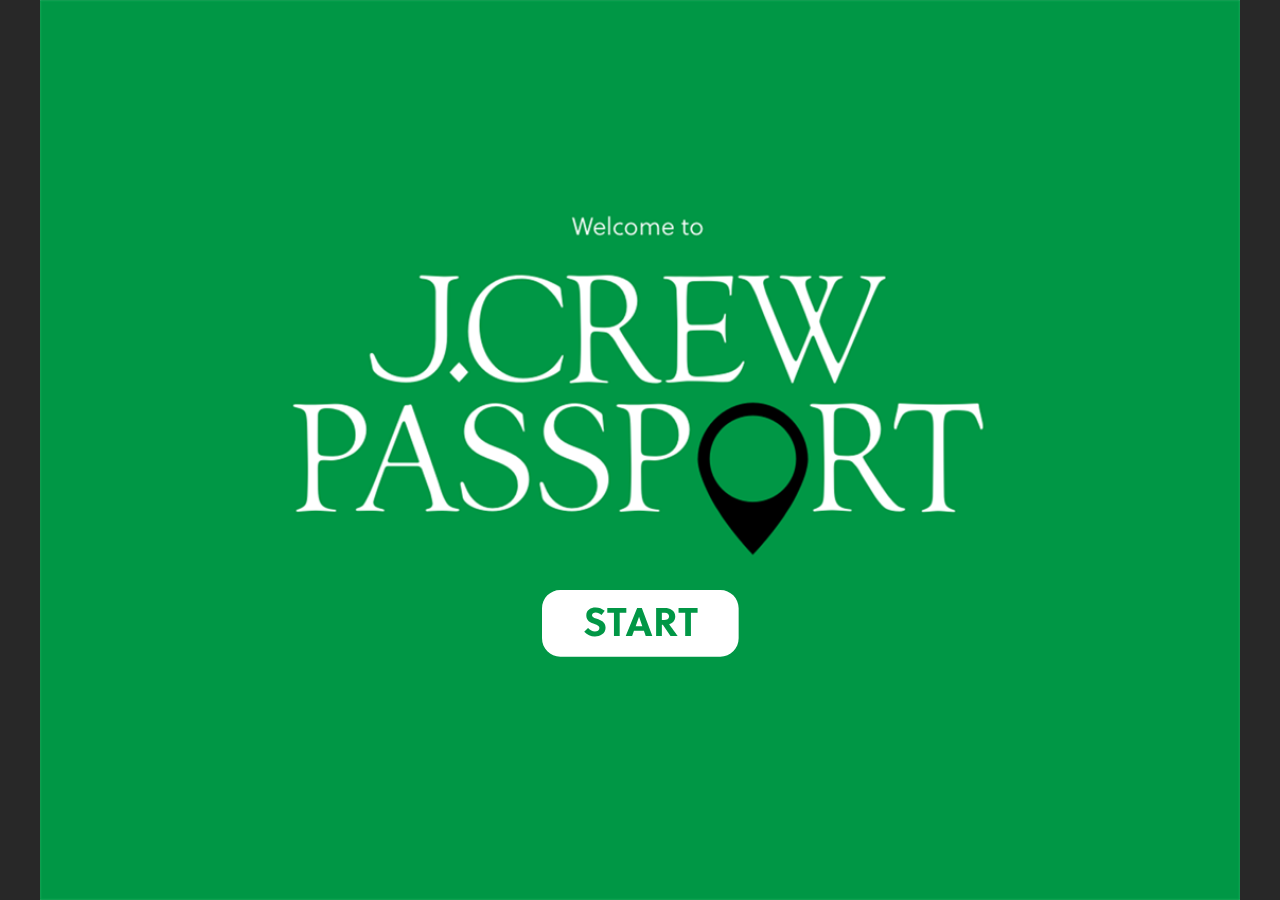
<file: index.html>
<!DOCTYPE html>
<html lang="en-US">
<head>
  <meta charset="utf-8">
  <!-- Created using Storyline 360 - http://www.articulate.com  -->
  <!-- version: 3.45.23393.0 -->
  <title>J.Crew Passport</title>
  <meta http-equiv="x-ua-compatible" content="IE=edge" />
  <meta name="viewport" content="width=device-width, initial-scale=1.0, user-scalable=no, shrink-to-fit=no, minimal-ui" />
  <meta name="apple-mobile-web-app-capable" content="yes" />
  <style>
    html, body { height: 100%; padding: 0; margin: 0 }
    #app { height: 100%; width: 100%; }
  </style>
  
  <script>window.THREE = { };</script>
</head>
<body style="background: #282828" class="cs-HTML theme-unified">
  <!-- 360 -->
  <script>!function(e){function n(e,i){return e.test(i)}function i(e){var i=e||navigator.userAgent,o=i.split("[FBAN");if(void 0!==o[1]&&(i=o[0]),this.apple={phone:n(t,i),ipod:n(d,i),tablet:!n(t,i)&&n(s,i),device:n(t,i)||n(d,i)||n(s,i)},this.amazon={phone:n(h,i),tablet:!n(h,i)&&n(a,i),device:n(h,i)||n(a,i)},this.android={phone:n(h,i)||n(b,i),tablet:!n(h,i)&&!n(b,i)&&(n(a,i)||n(r,i)),device:n(h,i)||n(a,i)||n(b,i)||n(r,i)},this.windows={phone:n(l,i),tablet:n(p,i),device:n(l,i)||n(p,i)},this.other={blackberry:n(f,i),blackberry10:n(u,i),opera:n(c,i),firefox:n(A,i),chrome:n(w,i),device:n(f,i)||n(u,i)||n(c,i)||n(A,i)||n(w,i)},this.seven_inch=n(v,i),this.any=this.apple.device||this.android.device||this.windows.device||this.other.device||this.seven_inch,this.phone=this.apple.phone||this.android.phone||this.windows.phone,this.tablet=this.apple.tablet||this.android.tablet||this.windows.tablet,"undefined"==typeof window)return this}function o(){var e=new i;return e.Class=i,e}var t=/iPhone/i,d=/iPod/i,s=/iPad/i,b=/(?=.*\bAndroid\b)(?=.*\bMobile\b)/i,r=/Android/i,h=/(?=.*\bAndroid\b)(?=.*\bSD4930UR\b)/i,a=/(?=.*\bAndroid\b)(?=.*\b(?:KFOT|KFTT|KFJWI|KFJWA|KFSOWI|KFTHWI|KFTHWA|KFAPWI|KFAPWA|KFARWI|KFASWI|KFSAWI|KFSAWA)\b)/i,l=/IEMobile/i,p=/(?=.*\bWindows\b)(?=.*\bARM\b)/i,f=/BlackBerry/i,u=/BB10/i,c=/Opera Mini/i,w=/(CriOS|Chrome)(?=.*\bMobile\b)/i,A=/(?=.*\bFirefox\b)(?=.*\bMobile\b)/i,v=new RegExp("(?:Nexus 7|BNTV250|Kindle Fire|Silk|GT-P1000)","i");"undefined"!=typeof module&&module.exports&&"undefined"==typeof window?module.exports=i:"undefined"!=typeof module&&module.exports&&"undefined"!=typeof window?module.exports=o():"function"==typeof define&&define.amd?define("isMobile",[],e.isMobile=o()):e.isMobile=o()}(this);
    window.isMobile.apple.tablet = window.isMobile.apple.tablet ||
      (navigator.platform === 'MacIntel' && navigator.maxTouchPoints > 1);
    window.isMobile.apple.device = window.isMobile.apple.device || window.isMobile.apple.tablet;
    window.isMobile.tablet = window.isMobile.tablet || window.isMobile.apple.tablet;
    window.isMobile.any = window.isMobile.any || window.isMobile.apple.tablet;
  </script>

  <div id="focus-sink" aria-hidden="true" tabIndex="-1"></div>

  <div id="preso"></div>
  <script>
    window.DS = {};
    window.globals = {
      DATA_PATH_BASE: '',
      HAS_FRAME: true,
      HAS_SLIDE: true,

      lmsPresent: false,
      tinCanPresent: false,
      cmi5Present: false,
      aoSupport: false,
      scale: 'noscale',
      captureRc: false,
      browserSize: 'optimal',
      bgColor: '#282828',
      features: 'MultipleQuizTracking',
      themeName: 'unified',
      preloaderColor: '#FFFFFF',
      suppressAnalytics: false,
      productChannel: 'stable',
      publishSource: 'storyline',
      aid: 'auth0|b143e870-24ae-0133-9a75-22000b2a2328',
      cid: '2d589352-2621-457a-a4b7-ae8fec153692',
      playerVersion: '3.45.23393.0',
      maxIosVideoElements: 5,

      
      parseParams: function(qs) {
        if (window.globals.parsedParams != null) {
          return window.globals.parsedParams;
        }
        qs = (qs || window.location.search.substr(1)).split('+').join(' ');
        var params = {},
            tokens,
            re = /[?&]?([^=]+)=([^&]*)/g;

        while (tokens = re.exec(qs)) {
          params[decodeURIComponent(tokens[1]).trim()] =
            decodeURIComponent(tokens[2]).trim();
        }
        window.globals.parsedParams = params;
        return params;
      }

    };

    (function() {

      var classTypes = [ 'desktop', 'mobile', 'phone', 'tablet' ];

      var addDeviceClasses = function(prefix, testObj) {
        var curr, i;
        for (i = 0; i < classTypes.length; i++) {
          curr = classTypes[i];
          if (testObj[curr]) {
            document.body.classList.add(prefix + curr);
          }
        }
      };

      var params = window.globals.parseParams(),
          isDevicePreview = params.devicepreview === '1',
          isPhoneOverride = params.deviceType === 'phone' || (isDevicePreview && params.phone == '1'),
          isTabletOverride = (params.deviceType === 'tablet' || isDevicePreview) && !isPhoneOverride,
          isMobileOverride = isPhoneOverride || isTabletOverride;

      var deviceView = {
        desktop: !window.isMobile.any && !isMobileOverride,
        mobile: window.isMobile.any || isMobileOverride,
        phone: isPhoneOverride || (window.isMobile.phone && !isTabletOverride),
        tablet: isTabletOverride || window.isMobile.tablet
      };

      window.globals.deviceView = deviceView;
      window.isMobile.desktop = !window.isMobile.any;
      window.isMobile.mobile = window.isMobile.any;

      addDeviceClasses('view-', deviceView);

    })();
  </script>
  
  <script src='story_content/user.js' type=text/javascript></script>
  <div class="slide-loader"></div>

  <script type="text/javascript">
    var doc = document, loader = doc.body.querySelector('.slide-loader'); [ 1, 2, 3 ].forEach(function(n) { var d = doc.createElement('div'); d.style.backgroundColor = window.globals.preloaderColor; d.classList.add('mobile-loader-dot'); d.classList.add('dot' + n); loader.appendChild(d); });
  </script>

  <div class="mobile-load-title-overlay" style="display: none">
    <div class="mobile-load-title">J.Crew Passport</div>
  </div>

  <div class="mobile-chrome-warning"></div>

  <script>
    
    if (window.autoSpider && window.vInterfaceObject) {
      document.querySelector('.mobile-load-title-overlay').style.display = 'none';
    }
  </script>

  

  <link rel="stylesheet" href="html5/data/css/output.min.css" data-noprefix />
</body>
<script src="html5/lib/scripts/ds-bootstrap.min.js"></script>
</html>
</file>
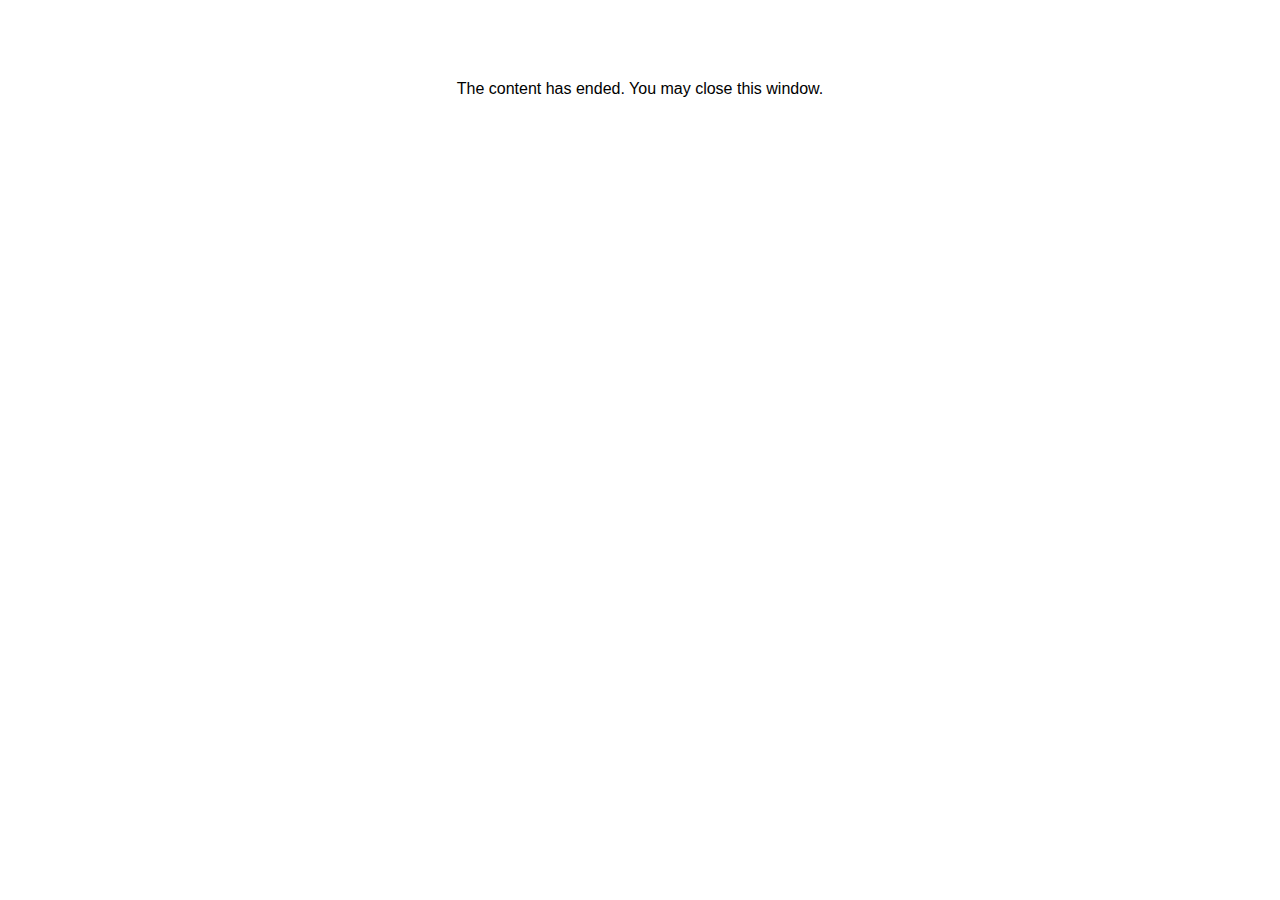
<file: lms/goodbye.html>
<html><body bgcolor="#ffffff">
<center>
<br><br><br><br><font face="Lato, articulate, tahoma, arial" size="3" color: "#333333">
The content has ended. You may close this window.
</font>
</center>
</body></html>
</file>
<file: html5/data/css/output.min.css>
@font-face {
  font-family: 'LatoBold Charset1_ BoldC76143D6';
  src: url('[data-uri]');
  font-style: normal;
  font-weight: normal;
}
@font-face {
  font-family: 'Lato Charset1_ 6MCDNKrt36EFE989';
  src: url('[data-uri]');
  font-style: normal;
  font-weight: normal;
}
@font-face {
  font-family: 'SoleilBold Charset1BoldD3ED8A0D';
  src: url('[data-uri]');
  font-style: normal;
  font-weight: normal;
}
@font-face {
  font-family: 'Freight Charset1_ 6Cu5W5D2F5312';
  src: url('[data-uri]');
  font-style: normal;
  font-weight: normal;
}
@font-face {
  font-family: 'Soleil Charset1_ 608Ir7D2DCA5DA';
  src: url('[data-uri]');
  font-style: normal;
  font-weight: normal;
}
@font-face {
  font-family: 'SoleilItalic CharItalicDF11DFA2';
  src: url('[data-uri]');
  font-style: normal;
  font-weight: normal;
}
@font-face {
  font-family: 'Webdings Charset1_ 6ddg66A44B75';
  src: url('[data-uri]');
  font-style: normal;
  font-weight: normal;
}
.cs-HTML {
  background: rgba(40, 40, 40, 1);
}
.cs-npnxnanbnsnfns00000000001 .cs-infopanel  {
  box-shadow: 0 1px 0 rgba(0, 0, 0, 0);
  background: rgba(255, 255, 255, 1);
}
.cs-npnxnanbnsnfns00000000001 .cs-infopanel .cs-link {
  color: rgba(180, 180, 180, 1);
}
.cs-npnxnanbnsnfns00000000001 .cs-infopanel .cs-link:hover {
  color: rgba(255, 255, 255, 1);
}
.cs-npnxnanbnsnfns00000000001 .cs-infopanel .cs-name {
  color: rgba(68, 68, 68, 1);
}
.cs-npnxnanbnsnfns00000000001 .cs-infopanel .cs-title {
  color: rgba(153, 153, 153, 1);
}
.cs-npnxnanbnsnfns00000000001 .cs-infopanelpopup  {
  box-shadow: 0 1px 0 rgba(0, 0, 0, 0);
  background: rgba(0, 0, 0, 0);
}
.cs-npnxnanbnsnfns00000000001 .cs-infopanelpopup .cs-link {
  color: rgba(255, 0, 0, 1);
}
.cs-npnxnanbnsnfns00000000001 .cs-infopanelpopup .cs-link:hover {
  color: rgba(255, 255, 255, 1);
}
.cs-npnxnanbnsnfns00000000001 .cs-infopanelpopup .cs-name {
  color: rgba(255, 255, 255, 1);
}
.cs-npnxnanbnsnfns00000000001 .cs-infopanelpopup .cs-bio {
  color: rgba(180, 180, 180, 1);
}
.cs-npnxnanbnsnfns00000000001 .cs-timer  {
  color: rgba(180, 180, 180, 1);
}
.cs-npnxnanbnsnfns00000000001 .cs-duration stop:first-child {
  stop-color: rgba(60, 60, 60, 1);
}
.cs-npnxnanbnsnfns00000000001 .cs-duration stop:last-child {
  stop-color: rgba(60, 60, 60, 1);
}
.cs-npnxnanbnsnfns00000000001 .cs-elapsed stop:first-child {
  stop-color: rgba(254, 227, 71, 1);
}
.cs-npnxnanbnsnfns00000000001 .cs-elapsed stop:last-child {
  stop-color: rgba(254, 227, 71, 1);
}
.cs-npnxnanbnsnfns00000000001 .cs-timer .cs-pie .cs-innerstroke {
  stroke: rgba(199, 199, 199, 1);
}
.cs-npnxnanbnsnfns00000000001 .cs-timer .cs-pie .cs-innerborder {
  stroke: rgba(255, 255, 255, 1);
}
.cs-npnxnanbnsnfns00000000001 .cs-window  {
  box-shadow: 0 8px 5px rgba(0, 0, 0, 0.2);
  border-color: rgba(49, 99, 0, 0);
  background: rgba(34, 34, 34, 1);
  color: rgba(255, 255, 255, 1);
}
.cs-npnxnanbnsnfns00000000001 .cs-window .cs-diva {
  border-color: rgba(78, 78, 78, 1);
}
.cs-npnxnanbnsnfns00000000001 .cs-window .cs-divb {
  border-color: rgba(78, 78, 78, 0);
}
.cs-npnxnanbnsnfns00000000001 .cs-editor .cs-editor-slide {
  color: rgba(226, 226, 226, 1);
}
.cs-npnxnanbnsnfns00000000001 .cs-editor .cs-editor-html {
  color: rgba(180, 180, 180, 1);
}
.cs-npnxnanbnsnfns00000000001 .cs-editor .cs-editor-button {
  text-shadow: 0 1px 0 rgba(0, 0, 0, 0);
  color: rgba(255, 255, 255, 1);
  border-color: rgba(211, 211, 211, 1);
  background: rgba(34, 34, 34, 1);
}
.cs-npnxnanbnsnfns00000000001 .cs-editor .cs-editor-button:hover {
  background: rgba(68, 68, 68, 1);
}
.cs-npnxnanbnsnfns00000000001 .cs-editor .cs-editor-button:active {
  background: rgba(68, 68, 68, 1);
}
.cs-npnxnanbnsnfns00000000001 .cs-listitem  {
  color: rgba(180, 180, 180, 1);
  border-color: rgba(0, 0, 0, 0);
}
.cs-npnxnanbnsnfns00000000001 .cs-listitem.cs-viewed {
  color: rgba(85, 85, 85, 1);
}
.cs-npnxnanbnsnfns00000000001 .cs-listitem.cs-selected {
  color: rgba(255, 255, 255, 1);
  background: rgba(33, 33, 33, 1);
}
.cs-npnxnanbnsnfns00000000001 .cs-listitem.cs-selected:hover {
  background: rgba(33, 33, 33, 1);
}
.cs-npnxnanbnsnfns00000000001 .cs-listitem.cs-selected.hover {
  background: rgba(33, 33, 33, 1);
}
.cs-npnxnanbnsnfns00000000001 .cs-listitem.cs-selected:focus {
  background: rgba(33, 33, 33, 1);
}
.cs-npnxnanbnsnfns00000000001 .cs-listitem .cs-icon-carrot {
  fill: rgba(180, 180, 180, 1);
}
.cs-npnxnanbnsnfns00000000001 .cs-listitem .cs-icon-carrot .cs-shadow {
  fill: rgba(0, 0, 0, 0);
}
.cs-npnxnanbnsnfns00000000001 .cs-listitem:hover {
  background: rgba(33, 33, 33, 1);
}
.cs-npnxnanbnsnfns00000000001 .cs-listitem.hover {
  background: rgba(33, 33, 33, 1);
}
.cs-npnxnanbnsnfns00000000001 .cs-listitem:focus {
  background: rgba(33, 33, 33, 1);
}
.cs-npnxnanbnsnfns00000000001 .cs-glossary  {
  color: rgba(180, 180, 180, 1);
}
.cs-npnxnanbnsnfns00000000001 .cs-glossary .cs-scrolling-panel {
  background: rgba(0, 0, 0, 0);
}
.cs-npnxnanbnsnfns00000000001 .cs-glossary .cs-term.cs-selected .cs-choice-list-trigger {
  color: rgba(255, 255, 255, 1);
  background: rgba(255, 255, 255, 1);
}
.cs-npnxnanbnsnfns00000000001 .cs-glossary .cs-term.cs-selected .cs-choice-list-trigger:focus {
  color: rgba(255, 255, 255, 1);
  background: rgba(255, 255, 255, 1);
}
.cs-npnxnanbnsnfns00000000001 .cs-glossary .cs-term:hover .cs-choice-list-trigger {
  background: rgba(180, 180, 180, 1);
}
.cs-npnxnanbnsnfns00000000001 .cs-glossary .cs-term.hover .cs-choice-list-trigger {
  background: rgba(180, 180, 180, 1);
}
.cs-npnxnanbnsnfns00000000001 .cs-glossary .cs-term .cs-choice-list-trigger:focus {
  background: rgba(180, 180, 180, 1);
}
.cs-npnxnanbnsnfns00000000001 .cs-glossary .cs-diva {
  border-color: rgba(0, 0, 0, 0);
}
.cs-npnxnanbnsnfns00000000001 .cs-glossary .cs-divb {
  border-color: rgba(0, 0, 0, 0);
}
.cs-npnxnanbnsnfns00000000001 .cs-glossary .cs-divc {
  border-color: rgba(0, 0, 0, 0);
}
.cs-npnxnanbnsnfns00000000001 .cs-glossary .cs-heading {
  color: rgba(255, 255, 255, 1);
}
.cs-npnxnanbnsnfns00000000001 .cs-resource .cs-separator {
  border-color: rgba(0, 0, 0, 0);
}
.cs-npnxnanbnsnfns00000000001 .cs-outline  {
  color: rgba(45, 45, 45, 1);
}
.cs-npnxnanbnsnfns00000000001 .cs-outline .cs-diva {
  border-color: rgba(0, 0, 0, 0);
}
.cs-npnxnanbnsnfns00000000001 .cs-outline .cs-divb {
  border-color: rgba(0, 0, 0, 0);
}
.cs-npnxnanbnsnfns00000000001 .cs-outline .cs-divc {
  border-color: rgba(0, 0, 0, 0);
}
.cs-npnxnanbnsnfns00000000001 .cs-outline .cs-search-filter:hover {
  color: rgba(0, 0, 0, 0);
}
.cs-npnxnanbnsnfns00000000001 .cs-outline .cs-search-filter.hover {
  color: rgba(0, 0, 0, 0);
}
.cs-npnxnanbnsnfns00000000001 .cs-transcript  {
  color: rgba(255, 255, 255, 1);
}
.cs-npnxnanbnsnfns00000000001 .cs-transcript .cs-div {
  border-color: rgba(0, 0, 0, 0);
}
.cs-npnxnanbnsnfns00000000001 .cs-tabs:not(.topmenu-item) {
  color: rgba(180, 180, 180, 1);
}
.cs-npnxnanbnsnfns00000000001 .cs-tabs .cs-inner-button:not(.topmenu-item) {
  text-shadow: 0 1px 0 rgba(0, 0, 0, 0);
}
.cs-npnxnanbnsnfns00000000001 .cs-tabs:hover:not(.topmenu-item) {
  color: rgba(255, 255, 255, 1);
}
.cs-npnxnanbnsnfns00000000001 .cs-tabs.cs-selected {
  background: rgba(0, 0, 0, 0);
  color: rgba(255, 255, 255, 1);
}
.cs-npnxnanbnsnfns00000000001 .cs-seekcontrol  {
  background: rgba(0, 0, 0, 0);
  border-color: rgba(0, 0, 0, 0);
}
.cs-npnxnanbnsnfns00000000001 .cs-seekcontrol .cs-button:hover .cs-icon {
  fill: rgba(255, 255, 255, 1);
}
.cs-npnxnanbnsnfns00000000001 .cs-seekcontrol .cs-button.hover .cs-icon {
  fill: rgba(255, 255, 255, 1);
}
.cs-npnxnanbnsnfns00000000001 .cs-seekcontrol .cs-button .cs-icon-shadow {
  fill: rgba(0, 0, 0, 0);
}
.cs-npnxnanbnsnfns00000000001 .cs-seekcontrol .cs-button .cs-icon {
  fill: rgba(180, 180, 180, 1);
}
.cs-npnxnanbnsnfns00000000001 .cs-seekcontrol .cs-seek .cs-fill {
  background: rgba(255, 255, 255, 0.2);
}
.cs-npnxnanbnsnfns00000000001 .cs-seekcontrol .cs-seek {
  background: rgba(60, 60, 60, 1);
  border-color: rgba(0, 0, 0, 0);
}
.cs-npnxnanbnsnfns00000000001 .cs-searchinput .cs-input {
  color: rgba(170, 170, 170, 1);
  border-color: rgba(0, 0, 0, 0);
  background: rgba(60, 60, 60, 1);
}
.cs-npnxnanbnsnfns00000000001 .cs-searchinput .cs-input:focus {
  color: rgba(248, 248, 248, 1);
  background: rgba(41, 41, 41, 1);
}
.cs-npnxnanbnsnfns00000000001 .cs-searchinput .cs-input:hover {
  box-shadow: inset 0 0 1px 0 rgba(69, 126, 19, 0);
}
.cs-npnxnanbnsnfns00000000001 .cs-searchinput .cs-input.hover {
  box-shadow: inset 0 0 1px 0 rgba(69, 126, 19, 0);
}
.cs-npnxnanbnsnfns00000000001 .cs-searchinput .cs-button .cs-icon {
  fill: rgba(255, 255, 255, 1);
}
.cs-npnxnanbnsnfns00000000001 .cs-searchinput .cs-button:hover {
  fill: rgba(63, 133, 0, 1);
}
.cs-npnxnanbnsnfns00000000001 .cs-searchinput .cs-button.hover {
  fill: rgba(63, 133, 0, 1);
}
.cs-npnxnanbnsnfns00000000001 .cs-menu  {
  box-shadow: 0 1px 0 rgba(0, 0, 0, 0);
  background: rgba(27, 27, 27, 1);
}
.cs-npnxnanbnsnfns00000000001 .cs-topmenu-item.active .cs-tab {
  background: rgba(27, 27, 27, 1);
}
.cs-npnxnanbnsnfns00000000001 .cs-logo  {
  box-shadow: 0 1px 0 rgba(37, 75, 0, 1);
  background: rgba(255, 255, 255, 0);
}
.cs-npnxnanbnsnfns00000000001 .cs-checkbox  {
  color: rgba(255, 255, 255, 1);
}
.cs-npnxnanbnsnfns00000000001 .cs-checkbox:hover {
  border-color: rgba(175, 221, 130, 1);
}
.cs-npnxnanbnsnfns00000000001 .cs-checkbox.hover {
  border-color: rgba(175, 221, 130, 1);
}
.cs-npnxnanbnsnfns00000000001 .cs-checkbox .cs-box {
  color: rgba(255, 255, 255, 1);
  border-color: rgba(42, 83, 0, 1);
}
.cs-npnxnanbnsnfns00000000001 .cs-checkbox .cs-box:checked::after {
  color: rgba(43, 196, 0, 1);
}
.cs-npnxnanbnsnfns00000000001 .cs-button  {
  text-shadow: 0 1px 0 rgba(0, 0, 0, 0);
  color: rgba(180, 180, 180, 1);
  border-color: rgba(0, 0, 0, 0);
  background: rgba(0, 0, 0, 0);
  box-shadow: 0 1px 0 rgba(0, 0, 0, 0);
}
.cs-npnxnanbnsnfns00000000001 .cs-button .cs-icon {
  fill: rgba(180, 180, 180, 1);
}
.cs-npnxnanbnsnfns00000000001 .cs-button .cs-icon-shadow {
  fill: rgba(0, 0, 0, 0);
}
.cs-npnxnanbnsnfns00000000001 .cs-button:hover {
  background: rgba(255, 255, 255, 1);
}
.cs-npnxnanbnsnfns00000000001 .cs-button.hover {
  background: rgba(255, 255, 255, 1);
}
.cs-npnxnanbnsnfns00000000001 .cs-button:active {
  background: rgba(0, 0, 0, 0);
}
.cs-npnxnanbnsnfns00000000001 .cs-button.cs-disabled:hover {
  background: rgba(0, 0, 0, 0);
}
.cs-npnxnanbnsnfns00000000001 .cs-button.cs-disabled.hover {
  background: rgba(0, 0, 0, 0);
}
.cs-npnxnanbnsnfns00000000001 .cs-button.cs-disabled:active {
  background: rgba(0, 0, 0, 0);
}
.cs-npnxnanbnsnfns00000000001 .cs-button.cs-volume:hover {
  background: rgba(0, 0, 0, 0);
}
.cs-npnxnanbnsnfns00000000001 .cs-button.cs-volume.hover {
  background: rgba(0, 0, 0, 0);
}
.cs-npnxnanbnsnfns00000000001 .cs-button.cs-volume:active {
  background: rgba(0, 0, 0, 0);
}
.cs-npnxnanbnsnfns00000000001.cs-base  {
  color: rgba(180, 180, 180, 1);
  border-color: rgba(40, 40, 40, 1);
  background: rgba(40, 40, 40, 1);
}
.cs-npnxnanbnsnfns00000000001.cs-base .cs-separator .cs-diva {
  background: rgba(85, 85, 85, 1);
}
.cs-npnxnanbnsnfns00000000001.cs-base .cs-separator .cs-divb {
  background: rgba(0, 0, 0, 0);
}
.cs-npnxnanbnsnfns00000000001.cs-base .cs-topmenu-item.active .cs-tab {
  border-color: rgba(85, 85, 85, 1);
}
.cs-npnxnanbnsnfns00000000001.cs-base .cs-topmenu-item.active .cs-panel {
  border-color: rgba(85, 85, 85, 1);
}
.cs-npnxnanbnsnfns00000000001.cs-base .cs-left {
  background: rgba(27, 27, 27, 1);
}
.cs-npnxnanbnsnfns00000000001.cs-base .cs-area-primary .cs-slide-container {
  background: rgba(40, 40, 40, 1);
}
.cs-npnxnanbnsnfns00000000001.cs-base.cs-custom-theme .cs-brandhighlight-bg {
  background: rgba(79, 129, 189, 1) !important;
}
.cs-npnxnanbnsnfns00000000001.cs-base.cs-custom-theme .cs-brandhighlight-border {
  border-color: rgba(79, 129, 189, 1) !important;
}
.cs-npnxnanbnsnfns00000000001.cs-base.cs-custom-theme .cs-brandhighlight-text {
  color: rgba(79, 129, 189, 1) !important;
}
.cs-npnxnanbnsnfns00000000001.cs-base.cs-custom-theme .cs-brandhighlight-fill {
  fill: rgba(79, 129, 189, 1) !important;
}
.cs-npnxnanbnsnfns00000000001.cs-base.cs-custom-theme .cs-listitem.cs-selected {
  color: rgba(79, 129, 189, 1) !important;
}
.cs-npnxnanbnsnfns00000000001 .cs-volume::-moz-range-thumb {
  border-color: rgba(43, 85, 0, 1);
  box-shadow: inset 0 0 1px 0 rgba(43, 85, 0, 1);
  background: rgba(255, 255, 255, 1);
}
.cs-npnxnanbnsnfns00000000001 .cs-volume::-ms-thumb {
  border-color: rgba(43, 85, 0, 1);
  box-shadow: inset 0 0 1px 0 rgba(43, 85, 0, 1);
  background: rgba(255, 255, 255, 1);
}
.cs-npnxnanbnsnfns00000000001 .cs-volume::-webkit-slider-thumb {
  border-color: rgba(43, 85, 0, 1);
  box-shadow: inset 0 0 1px 0 rgba(43, 85, 0, 1);
  background: rgba(255, 255, 255, 1);
}
.cs-npnxnanbnsnfns00000000001 .cs-volume::-moz-range-track {
  border-color: rgba(66, 140, 1, 1);
  background: rgba(60, 60, 60, 1);
}
.cs-npnxnanbnsnfns00000000001 .cs-volume::-ms-track {
  border-color: rgba(66, 140, 1, 1);
  background: rgba(60, 60, 60, 1);
}
.cs-npnxnanbnsnfns00000000001 .cs-volume::-webkit-slider-runnable-track {
  border-color: rgba(66, 140, 1, 1);
  background: rgba(60, 60, 60, 1);
}
body.show-focus .tab-focus-box {
  border-color: rgba(255, 255, 0, 1);
}
.skipnav {
  border-color: rgba(255, 255, 0, 1);
}
.cs-npnxnanbnsnfns00000000001 .cs-listitem:hover {
  color: #FFFFFF;
}
.cs-npnxnanbnsnfns00000000001 .cs-listitem.hover {
  color: #FFFFFF;
}
.cs-listitem.cs-viewed .cs-icon-carrot * {
  fill: #555555;
}
.cs-npnxnanbnsnfns00000000001 .cs-listitem:hover .cs-icon-carrot * {
  fill: #FFFFFF;
}
.cs-npnxnanbnsnfns00000000001 .cs-listitem.hover .cs-icon-carrot * {
  fill: #FFFFFF;
}
.cs-npnxnanbnsnfns00000000001 .is-scene:not(.outline-links-collapse) > a {
  color: #FFFFFF;
}
.cs-npnxnanbnsnfns00000000001 .is-scene:not(.outline-links-collapse) .cs-icon-carrot * {
  fill: #FFFFFF !important;
}
.cs-npnxnanbnsnfns00000000001 .tabs, .cs-npnxnanbnsnfns00000000001 .cs-logo {
  border-bottom: 1px solid #313131;
}
.cs-npnxnanbnsnfns00000000001 .area-secondary-wrapper:after {
  background-image: url('[data-uri]');
  background-size: 100%;
}
.cs-npnxnanbnsnfns00000000001 .panel-footer {
  background: #1B1B1B;
}
.cs-npnxnanbnsnfns00000000001 #outline-search {
  background: #3C3C3C;
}
.cs-npnxnanbnsnfns00000000001 .topmenu-panel #outline-search {
  background: #545454;
}
.cs-npnxnanbnsnfns00000000001 .search-icon circle, .cs-npnxnanbnsnfns00000000001 .search-icon path {
  stroke: #FFFFFF;
}
.cs-npnxnanbnsnfns00000000001 #outline-search input[type   =search] {
  color: #F8F8F8;
}
.cs-npnxnanbnsnfns00000000001 #outline-search ::-webkit-input-placeholder {
  color: #AAAAAA !important;
}
.cs-npnxnanbnsnfns00000000001 #outline-search :-ms-input-placeholder {
  color: #AAAAAA !important;
}
.cs-npnxnanbnsnfns00000000001 #outline-search ::-moz-placeholder {
  color: #AAAAAA !important;
  opacity: 1;
}
.cs-npnxnanbnsnfns00000000001 .cs-topmenu-item.active, body:not(.is-touchable-tablet) .cs-npnxnanbnsnfns00000000001 .cs-topmenu-item:hover {
  color: #FFFFFF;
}
.cs-npnxnanbnsnfns00000000001 .cs-topmenu-item.button-tapped {
  color: #FFFFFF;
}
.cs-npnxnanbnsnfns00000000001 .cs-topmenu-item.active .cs-tab, .cs-npnxnanbnsnfns00000000001 .cs-topmenu-item .cs-tab {
  background: transparent !important;
  border: none !important;
}
.cs-npnxnanbnsnfns00000000001 .top-tabs-drop-icon div {
  background: #B4B4B4;
}
.cs-npnxnanbnsnfns00000000001 .cs-panel.topmenu-panel .panel-content, .cs-npnxnanbnsnfns00000000001 .top-tabs-drop {
  background: #323232;
}
.cs-npnxnanbnsnfns00000000001 .cs-topmenu-item.active .cs-panel {
  background: #323232;
}
.cs-npnxnanbnsnfns00000000001 .cs-menu.topmenu-panel, .cs-npnxnanbnsnfns00000000001 .top-tabs-drop {
  box-shadow: 0px 0px 25px rgba(0, 0, 0, 0.4) !important;
}
.cs-npnxnanbnsnfns00000000001 .topmenu-item.active:after, .cs-npnxnanbnsnfns00000000001 .open.top-tabs-drop-icon:after, .cs-npnxnanbnsnfns00000000001 .volume .btn:after {
  background-image: url('[data-uri]');
}
.cs-npnxnanbnsnfns00000000001 .resources .resources-list a:hover {
  background: #404040;
}
body:not(.is-touchable-tablet) .cs-npnxnanbnsnfns00000000001 .resources .resources-list a:hover {
  background: #404040;
}
.cs-npnxnanbnsnfns00000000001 .resources .resources-list a.hover {
  background: #404040;
}
body:not(.is-touchable-tablet) .cs-npnxnanbnsnfns00000000001 .resources .resources-list a.hover {
  background: #404040;
}
.cs-npnxnanbnsnfns00000000001 .resources .resources-list a.button-tapped {
  background: #404040;
}
.cs-npnxnanbnsnfns00000000001 .cs-icon path, .cs-npnxnanbnsnfns00000000001 .cs-icon rect, .cs-npnxnanbnsnfns00000000001 .cs-icon polygon, .cs-npnxnanbnsnfns00000000001 .menu-icon-wrapper.menu-icon-wrapper-hover path {
  fill: #B4B4B4;
}
.cs-npnxnanbnsnfns00000000001 .cs-icon .icon-stroke-only {
  fill: none !important;
  stroke: #B4B4B4 !important;
}
body:not(.is-touchable-tablet) .cs-npnxnanbnsnfns00000000001 .cs-button:hover .cs-icon path, body:not(.is-touchable-tablet) .cs-npnxnanbnsnfns00000000001 .cs-button:hover .cs-icon rect, body:not(.is-touchable-tablet) .cs-npnxnanbnsnfns00000000001 .cs-button:hover .cs-icon polygon {
  fill: #FFFFFF;
}
.cs-npnxnanbnsnfns00000000001 .cs-button.button-tapped .cs-icon path, .cs-npnxnanbnsnfns00000000001 .cs-button.button-tapped .cs-icon rect, .cs-npnxnanbnsnfns00000000001 .cs-button.button-tapped .cs-icon polygon {
  fill: #FFFFFF;
}
body:not(.is-touchable-tablet) .cs-npnxnanbnsnfns00000000001 .cs-button:hover .cs-icon .icon-stroke-only {
  fill: none !important;
  stroke: #FFFFFF !important;
}
.cs-npnxnanbnsnfns00000000001 .cs-button:button-tapped .cs-icon .icon-stroke-only {
  fill: none !important;
  stroke: #FFFFFF !important;
}
.cs-npnxnanbnsnfns00000000001 .menu-icon-wrapper.menu-icon-wrapper-hover svg path {
  fill: #FFFFFF;
}
.cs-npnxnanbnsnfns00000000001 .volume .btn:before {
  background: #323232;
}
.cs-npnxnanbnsnfns00000000001 .volume-track {
  background: #3C3C3C;
}
.cs-npnxnanbnsnfns00000000001 .volume-icon circle {
  stroke: #B4B4B4;
}
.cs-npnxnanbnsnfns00000000001 .volume .btn:before {
  box-shadow: 0px 0px 30px rgba(0, 0, 0, 0.4) !important;
}
.cs-npnxnanbnsnfns00000000001 .cs-panel .scrollarea-btn:after {
  background: #494949;
}
.scrollarea-scrollbar:hover .scrollarea-btn:after, .scrollarea-scrollbar.highlight-scrollbar .scrollarea-btn:after {
  background: #7B7B7B;
}
.floating-sidebar .sidebar-overlay {
  background: rgba(0, 0, 0, 0.85);
}
.cs-npnxnanbnsnfns00000000001 .overlay-message {
  background: rgba(0, 0, 0, 0.85);
}
.cs-npnxnanbnsnfns00000000001 .top-ui-bg, .cs-npnxnanbnsnfns00000000001 .bottom-ui-bg, .cs-npnxnanbnsnfns00000000001 .right-ui-bg, .cs-npnxnanbnsnfns00000000001 .left-ui-bg {
  background: rgba(40, 40, 40, 0.8);
}
.cs-npnxnanbnsnfns00000000001 .circle-progress-bg {
  fill: #282828;
}
.cs-npnxnanbnsnfns00000000001 .circle-progress-well {
  fill: #3C3C3C;
}
.cs-npnxnanbnsnfns00000000001 .lightbox .option-pane {
  background: rgba(40, 40, 40, 0.8);
}
.cs-npnxnanbnsnfns00000000001 .lightbox .option-pane:before {
  background: #282828;
}
.cs-npnxnanbnsnfns00000000001 .message-window {
  background: #282828;
}
.cs-npnxnanbnsnfns00000000001 .message-window-header p, .cs-npnxnanbnsnfns00000000001 .message-window-text {
  color: #B4B4B4;
}
.cs-npnxnanbnsnfns00000000001 .message-window-header p {
  border-bottom: 1px solid #313131;
}
.cs-npnxnanbnsnfns00000000001 .message-window button.slide-object-button {
  border: 1px solid #B4B4B4 !important;
}
.cs-npnxnanbnsnfns00000000001 .message-window button.slide-object-button:hover {
  background: rgba(180, 180, 180, 0.3) !important;
}
.message-window .slide-object-button tspan, .message-window .slide-object-button-text tspan {
  fill: #B4B4B4 !important;
}
body:not(.is-touchable-tablet) .cs-npnxnanbnsnfns00000000001 .cs-button:hover .text {
  color: #FFFFFF;
}
.cs-npnxnanbnsnfns00000000001 .cs-button.button-tapped .text {
  color: #FFFFFF;
}
.cs-npnxnanbnsnfns00000000001.cs-base {
  background: #282828;
}
.cs-npnxnanbnsnfns00000000001 .cs-menu {
  background: transparent;
}
.cs-npnxnanbnsnfns00000000001 .progress-bar .progress-bar-fill:after {
  background: #4F81BD !important;
}
.cs-npnxnanbnsnfns00000000001 .volume-dot {
  background: #4F81BD !important;
}
.fn-npnxnanbsnfns00000000001 {
  font-family: 'Lato22AB4CAF';
  -webkit-font-variant-ligatures: no-common-ligatures;
  font-variant-ligatures: no-common-ligatures;
}
.fn-pxabnsnfns00000000001 {
  font-family: 'Lato22AB4CAF';
  -webkit-font-variant-ligatures: no-common-ligatures;
  font-variant-ligatures: no-common-ligatures;
}
.fn-npxnabnsnfns00000000001 {
  font-family: 'Lato22AB4CAF';
  -webkit-font-variant-ligatures: no-common-ligatures;
  font-variant-ligatures: no-common-ligatures;
}
.fn-npnxnanbnsnfns00000000001 {
  font-family: 'Lato22AB4CAF';
  -webkit-font-variant-ligatures: no-common-ligatures;
  font-variant-ligatures: no-common-ligatures;
}
.fn-pxabnsnfns00000000000 {
  font-family: 'Lato22AB4CAF';
  -webkit-font-variant-ligatures: no-common-ligatures;
  font-variant-ligatures: no-common-ligatures;
}
@font-face {
  font-family: 'Lato22AB4CAF';
  src: url('[data-uri]');
  font-style: normal;
  font-weight: bold;
}
@font-face {
  font-family: 'Lato22AB4CAF';
  src: url('[data-uri]');
  font-style: normal;
  font-weight: normal;
}
.cs-InvalidPromptSlide .cs-5xpA6NnvCHS-InvalidPromptSlide-btn0 {
  color: rgba(255, 255, 255, 1);
  border-color: rgba(211, 211, 211, 1);
  background: rgba(34, 34, 34, 1);
  text-shadow: 0 1px 0 rgba(0, 0, 0, 0);
}
.cs-InvalidPromptSlide .cs-5xpA6NnvCHS-InvalidPromptSlide-btn0 .cs-html {
  color: rgba(180, 180, 180, 1);
}
.cs-InvalidPromptSlide .cs-5xpA6NnvCHS-InvalidPromptSlide-btn0 .cs-slide {
  border-color: rgba(226, 226, 226, 1);
}
.cs-InvalidPromptSlide .cs-5xpA6NnvCHS-InvalidPromptSlide-btn0:hover {
  background: rgba(68, 68, 68, 1);
}
.cs-InvalidPromptSlide .cs-5xpA6NnvCHS-InvalidPromptSlide-btn0:active {
  background: rgba(68, 68, 68, 1);
}
.cs-PrintPromptSlide .cs-5xpA6NnvCHS-PrintPromptSlide-btn0 {
  color: rgba(255, 255, 255, 1);
  border-color: rgba(211, 211, 211, 1);
  background: rgba(34, 34, 34, 1);
  text-shadow: 0 1px 0 rgba(0, 0, 0, 0);
}
.cs-PrintPromptSlide .cs-5xpA6NnvCHS-PrintPromptSlide-btn0 .cs-html {
  color: rgba(180, 180, 180, 1);
}
.cs-PrintPromptSlide .cs-5xpA6NnvCHS-PrintPromptSlide-btn0 .cs-slide {
  border-color: rgba(226, 226, 226, 1);
}
.cs-PrintPromptSlide .cs-5xpA6NnvCHS-PrintPromptSlide-btn0:hover {
  background: rgba(68, 68, 68, 1);
}
.cs-PrintPromptSlide .cs-5xpA6NnvCHS-PrintPromptSlide-btn0:active {
  background: rgba(68, 68, 68, 1);
}
.cs-ScrollPromptSlide .cs-5xpA6NnvCHS-ScrollPromptSlide-btn0 {
  color: rgba(255, 255, 255, 1);
  border-color: rgba(211, 211, 211, 1);
  background: rgba(34, 34, 34, 1);
  text-shadow: 0 1px 0 rgba(0, 0, 0, 0);
}
.cs-ScrollPromptSlide .cs-5xpA6NnvCHS-ScrollPromptSlide-btn0 .cs-html {
  color: rgba(180, 180, 180, 1);
}
.cs-ScrollPromptSlide .cs-5xpA6NnvCHS-ScrollPromptSlide-btn0 .cs-slide {
  border-color: rgba(226, 226, 226, 1);
}
.cs-ScrollPromptSlide .cs-5xpA6NnvCHS-ScrollPromptSlide-btn0:hover {
  background: rgba(68, 68, 68, 1);
}
.cs-ScrollPromptSlide .cs-5xpA6NnvCHS-ScrollPromptSlide-btn0:active {
  background: rgba(68, 68, 68, 1);
}
.cs-ResumePromptSlide .cs-5xpA6NnvCHS-ResumePromptSlide-btn0 {
  color: rgba(255, 255, 255, 1);
  border-color: rgba(211, 211, 211, 1);
  background: rgba(34, 34, 34, 1);
  text-shadow: 0 1px 0 rgba(0, 0, 0, 0);
}
.cs-ResumePromptSlide .cs-5xpA6NnvCHS-ResumePromptSlide-btn0 .cs-html {
  color: rgba(180, 180, 180, 1);
}
.cs-ResumePromptSlide .cs-5xpA6NnvCHS-ResumePromptSlide-btn0 .cs-slide {
  border-color: rgba(226, 226, 226, 1);
}
.cs-ResumePromptSlide .cs-5xpA6NnvCHS-ResumePromptSlide-btn0:hover {
  background: rgba(68, 68, 68, 1);
}
.cs-ResumePromptSlide .cs-5xpA6NnvCHS-ResumePromptSlide-btn0:active {
  background: rgba(68, 68, 68, 1);
}
.cs-ResumePromptSlide .cs-5xpA6NnvCHS-ResumePromptSlide-btn1 {
  color: rgba(255, 255, 255, 1);
  border-color: rgba(211, 211, 211, 1);
  background: rgba(34, 34, 34, 1);
  text-shadow: 0 1px 0 rgba(0, 0, 0, 0);
}
.cs-ResumePromptSlide .cs-5xpA6NnvCHS-ResumePromptSlide-btn1 .cs-html {
  color: rgba(180, 180, 180, 1);
}
.cs-ResumePromptSlide .cs-5xpA6NnvCHS-ResumePromptSlide-btn1 .cs-slide {
  border-color: rgba(226, 226, 226, 1);
}
.cs-ResumePromptSlide .cs-5xpA6NnvCHS-ResumePromptSlide-btn1:hover {
  background: rgba(68, 68, 68, 1);
}
.cs-ResumePromptSlide .cs-5xpA6NnvCHS-ResumePromptSlide-btn1:active {
  background: rgba(68, 68, 68, 1);
}
.cs-ExternalInterfaceErrorSlide .cs-buttonOK {
  color: rgba(255, 255, 255, 1);
  border-color: rgba(211, 211, 211, 1);
  background: rgba(34, 34, 34, 1);
  text-shadow: 0 1px 0 rgba(0, 0, 0, 0);
}
.cs-ExternalInterfaceErrorSlide .cs-buttonOK .cs-html {
  color: rgba(180, 180, 180, 1);
}
.cs-ExternalInterfaceErrorSlide .cs-buttonOK .cs-slide {
  border-color: rgba(226, 226, 226, 1);
}
.cs-ExternalInterfaceErrorSlide .cs-buttonOK:hover {
  background: rgba(68, 68, 68, 1);
}
.cs-ExternalInterfaceErrorSlide .cs-buttonOK:active {
  background: rgba(68, 68, 68, 1);
}
</file>
